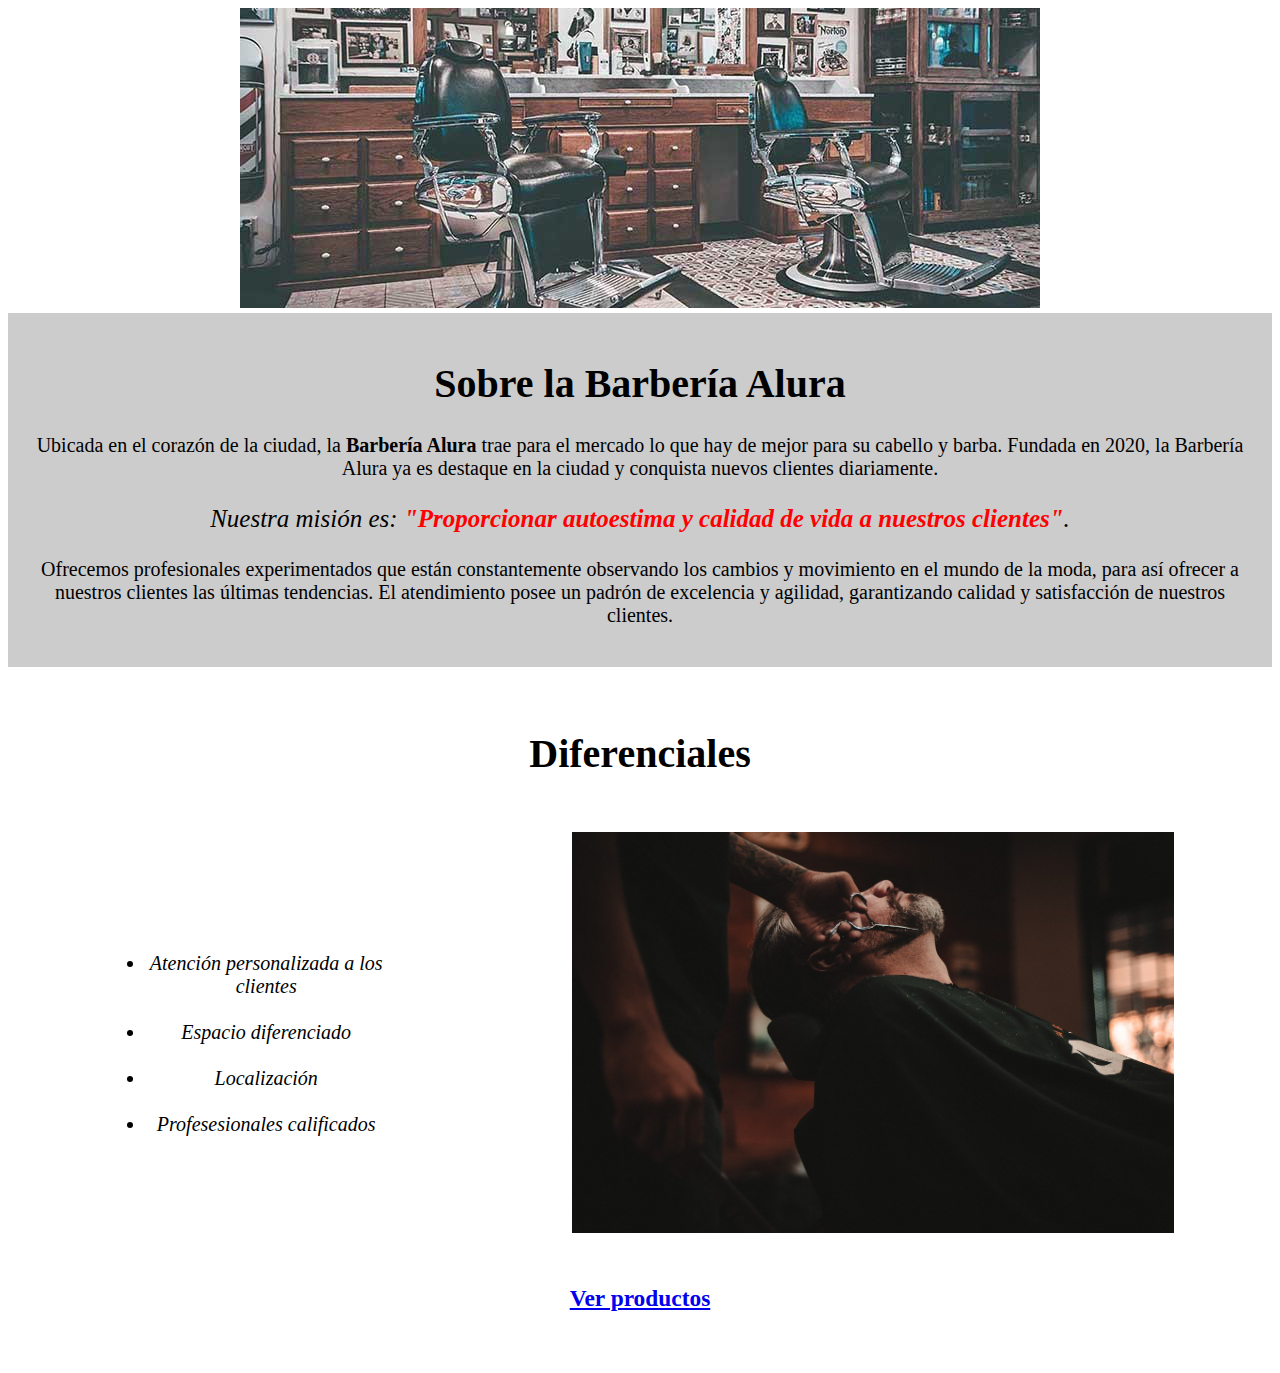
<file: index.html>
<!DOCTYPE html>
<html lang="en">
<head>
    <meta charset="UTF-8"> 
    <meta http-equiv="X-UA-Compatible" content="IE=edge">
    <meta name="viewport" content="width=device-width, initial-scale=1.0">
    <title>Barbería Alura</title>
    <link rel="stylesheet" href="styles.css">
</head>
<body>
    <img id="banner" src="img/banner.jpg">
    <div class="principal">
        <h1>Sobre la Barbería Alura</h1>
        <p>Ubicada en el corazón de la ciudad, la <strong>Barbería Alura</strong> trae para el mercado lo que hay de mejor para su cabello y barba. Fundada en 2020, la Barbería Alura ya es destaque en la ciudad y conquista nuevos clientes diariamente.</p>

        <p id="mision"><em>Nuestra misión es: <strong>"Proporcionar autoestima y calidad de vida a nuestros clientes"</strong>.</em></p>

        <p>Ofrecemos profesionales experimentados que están constantemente observando los cambios y movimiento en el mundo de la moda, para así ofrecer a nuestros clientes las últimas tendencias. El atendimiento posee un padrón de excelencia y agilidad, garantizando calidad y satisfacción de nuestros clientes.</p> 
    </div>
    
    <h2>Diferenciales</h2>
    <div class="diferenciales">
            <ul>
                <li class="items">Atención personalizada a los clientes</li>
                <br>
                <li class="items">Espacio diferenciado</li>
                <br>
                <li class="items">Localización</li>
                <br>
                <li class="items">Profesesionales calificados</li>
            </ul>
        <img src="img/diferenciales.jpg" class="imagenDiferenciales">
        <br>
        <br>
        <h3><a href="productos.html" target="_blank">Ver productos</a></h3>
    </div>
</body>
</html>
</file>
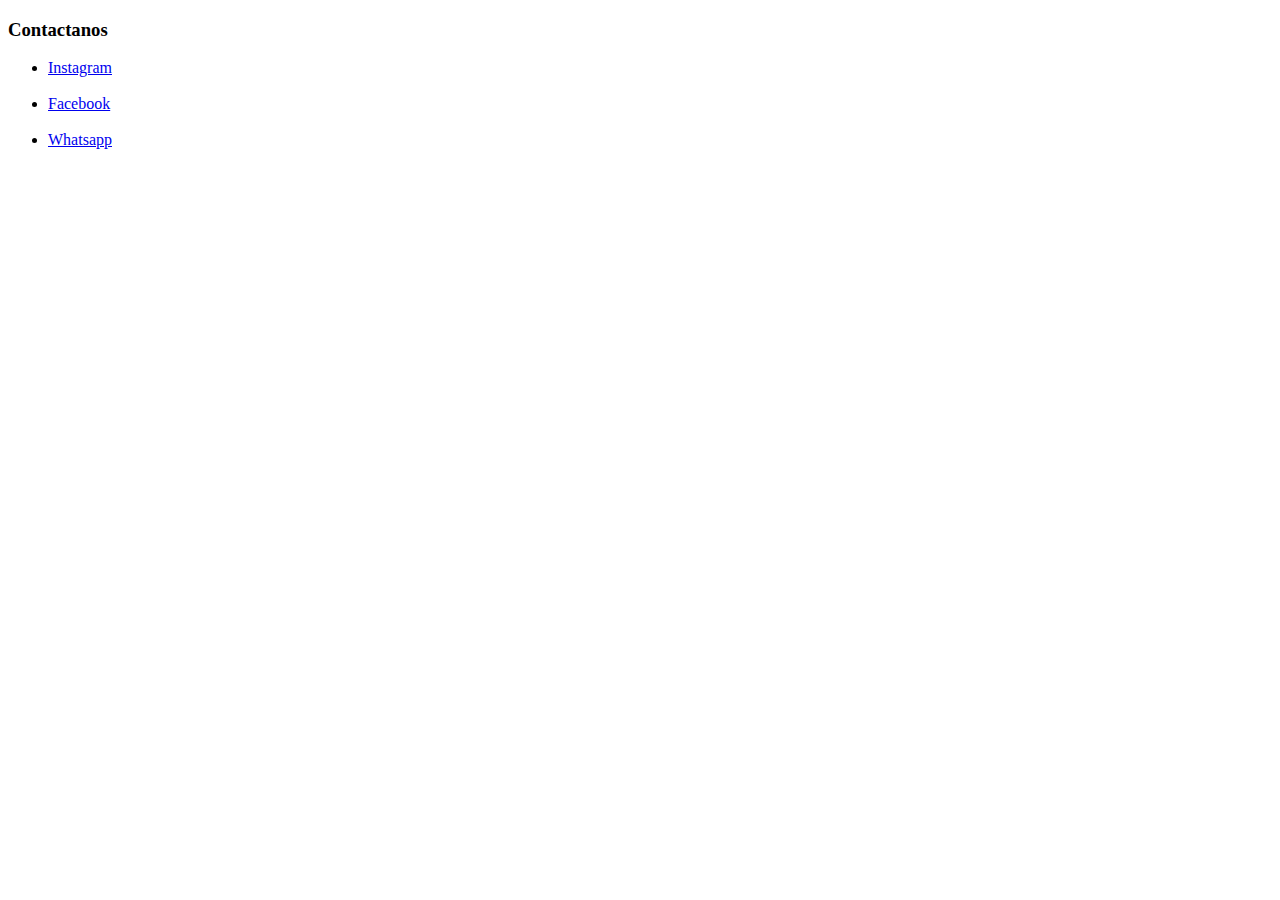
<file: contacto.html>
<!DOCTYPE html>
<html lang="en">
<head>
    <meta charset="UTF-8">
    <meta http-equiv="X-UA-Compatible" content="IE=edge">
    <meta name="viewport" content="width=device-width, initial-scale=1.0">
    <title>Document</title>
</head>
<body>
    <h3>Contactanos</h3>
    <ul>
        <li> <a href="https://www.instagram.com">Instagram</a> </li>
        <br>
        <li><a href="https://www.facebook.com/">Facebook</a></li>
        <br>
        <li><a href="https://wa.me/">Whatsapp</a></li>
        <br>
    </ul>
</body>
</html>
</file>
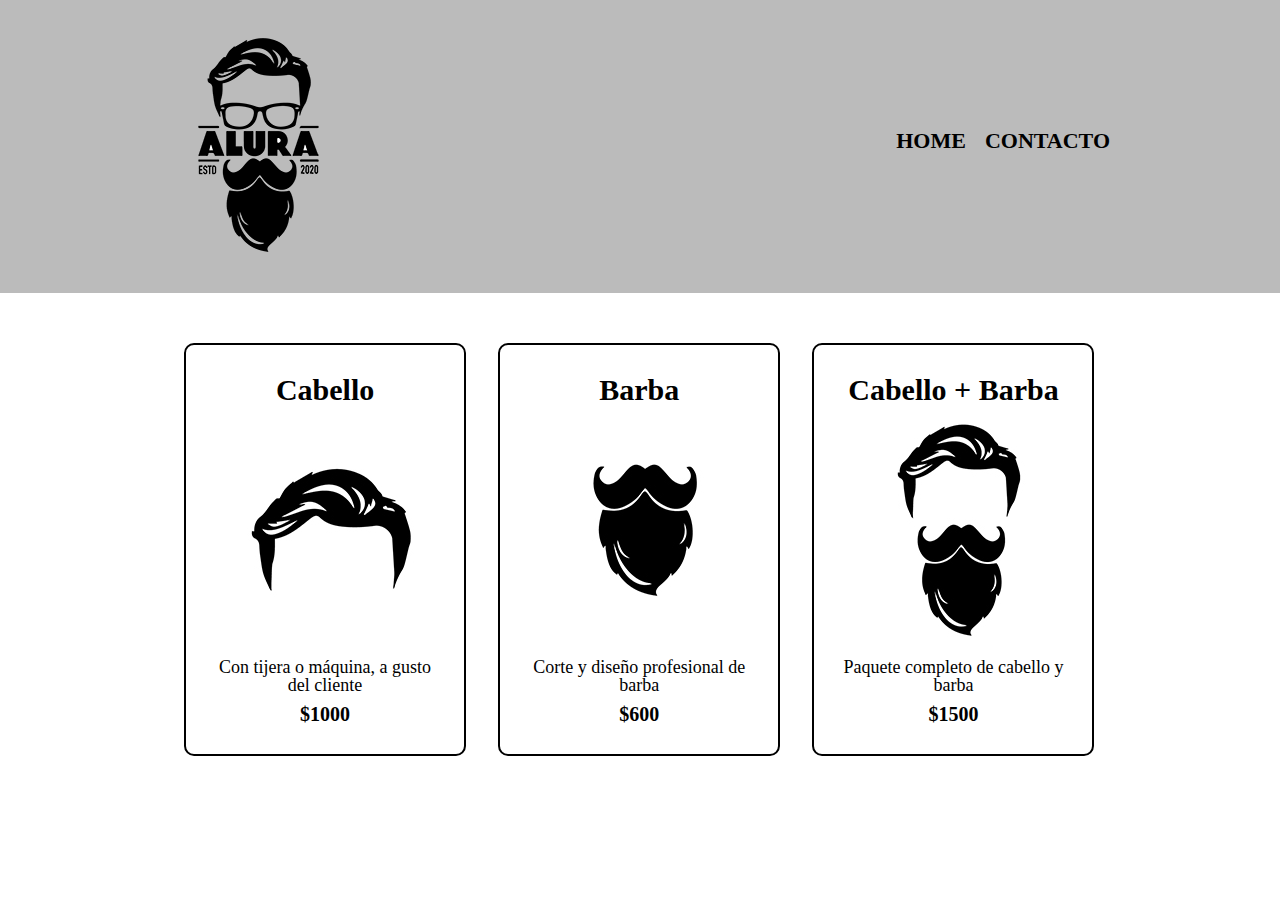
<file: productos.html>
<!DOCTYPE html>
<html>
<head>
    <meta charset="UTF-8">
    <meta charset="UTF-8"> 
    <meta http-equiv="X-UA-Compatible" content="IE=edge">
    <meta name="viewport" content="width=device-width, initial-scale=1.0">
    <title>Productos - Barbería Alura</title>
    <link rel="stylesheet" href="reset.css">
    <link rel="stylesheet" href="productos.css">
</head>
<body>
    <header>
        <div class="caja">
            <h1><img src="img/logo.png"></h1>
            <nav>
                <ul>
                    <li><a href="index.html">Home</a></li>
                    <li><a href="contacto.html" target="_blank">Contacto</a></li>
                </ul>
            </nav>
        </div>
    </header>
    <main>
        <ul class="productos">
            <li>
                <h2>Cabello</h2>
                <img src="img/cabello.jpg">
                <p class="producto-descripcion">Con tijera o máquina, a gusto del cliente</p>
                <p class="producto-precio">$1000</p>
            </li>
            <li>
                <h2>Barba</h2>
                <img src="img/barba.jpg">
                <p class="producto-descripcion">Corte y diseño profesional de barba</p>
                <p class="producto-precio">$600</p>
            </li>
            <li>
                <h2>Cabello + Barba</h2>
                <img src="img/cabello+barba.jpg">
                <p class="producto-descripcion">Paquete completo de cabello y barba</p>
                <p class="producto-precio">$1500</p>
            </li>
        </ul>
    </main>
</body>
</html>
</file>
<file: styles.css>
body {
    text-align: center;
    font-size: 20px;
}

#banner{
    max-width: 100%;
    height: auto;
}

h1{
    text-align: center;
}

.principal{
    background: #CCCCCC;
    padding: 20px;
}

p{
    text-align: center;
}

#mision{
    font-size: 25px;
}

em strong{
    color:red;
}

.diferenciales{
    background: #FFFFFF;
    padding: 30px;
}

h2{
    text-align: center;
    margin-top: 5%;
    margin-bottom: 2%;
    font-size: 40px;
}

ul{
    margin-top: 10%;
    display: inline-block;
    vertical-align: top;
    width: 20%;
    margin-right: 15%;
}

.items{
    font-style: italic;
}

.imagenDiferenciales{
    width: 50%;
}
</file>
<file: productos.css>
header {
    background-color: #BBBBBB;
    padding: 20px 0;
}

.caja{
    width: 940px;
    position: relative;
    margin: 0 auto;
}

nav{
    position: absolute;
    top:110px;
    right: 0;
}

nav li{
    display: inline;
    margin: 0 0 0 15px;
}

nav a{
    text-transform: uppercase;
    color: #000000;
    font-weight: bold;
    font-size: 22px;
    text-decoration: none;
}

nav a:hover{
    color: #c78c19;
    text-decoration: underline;
}

.productos{
    width: 940px;
    margin: 0 auto;
    padding: 50px;
}


.productos li{
    display: inline-block;
    text-align: center;
    width: 30%;
    vertical-align: top;
    margin: 0 1.5%;
    padding: 30px 20px;
    box-sizing: border-box;
    border: 2px solid #000000;
    border-radius: 10px;
}

.productos li:hover{
    border-color:#c78c19;
}

.productos li:active{
    border-color:#088c19;
}

.productos h2{
    font-size: 30px;
    font-weight: bold;
}

.productos li:hover h2{
    font-size: 33px;
}

.producto-descripcion{
    font-size: 18px;
}

.producto-precio{
    font-size: 20px;
    font-weight: bold;
    margin-top:10px;
}

footer{
    text-align: center;
    background: url(imagenes/bg.jpg);
    padding:40px;
}

.copyright{
    color:#FFFFFF;
    font-size: 13px;
    margin:20px;
}
</file>
